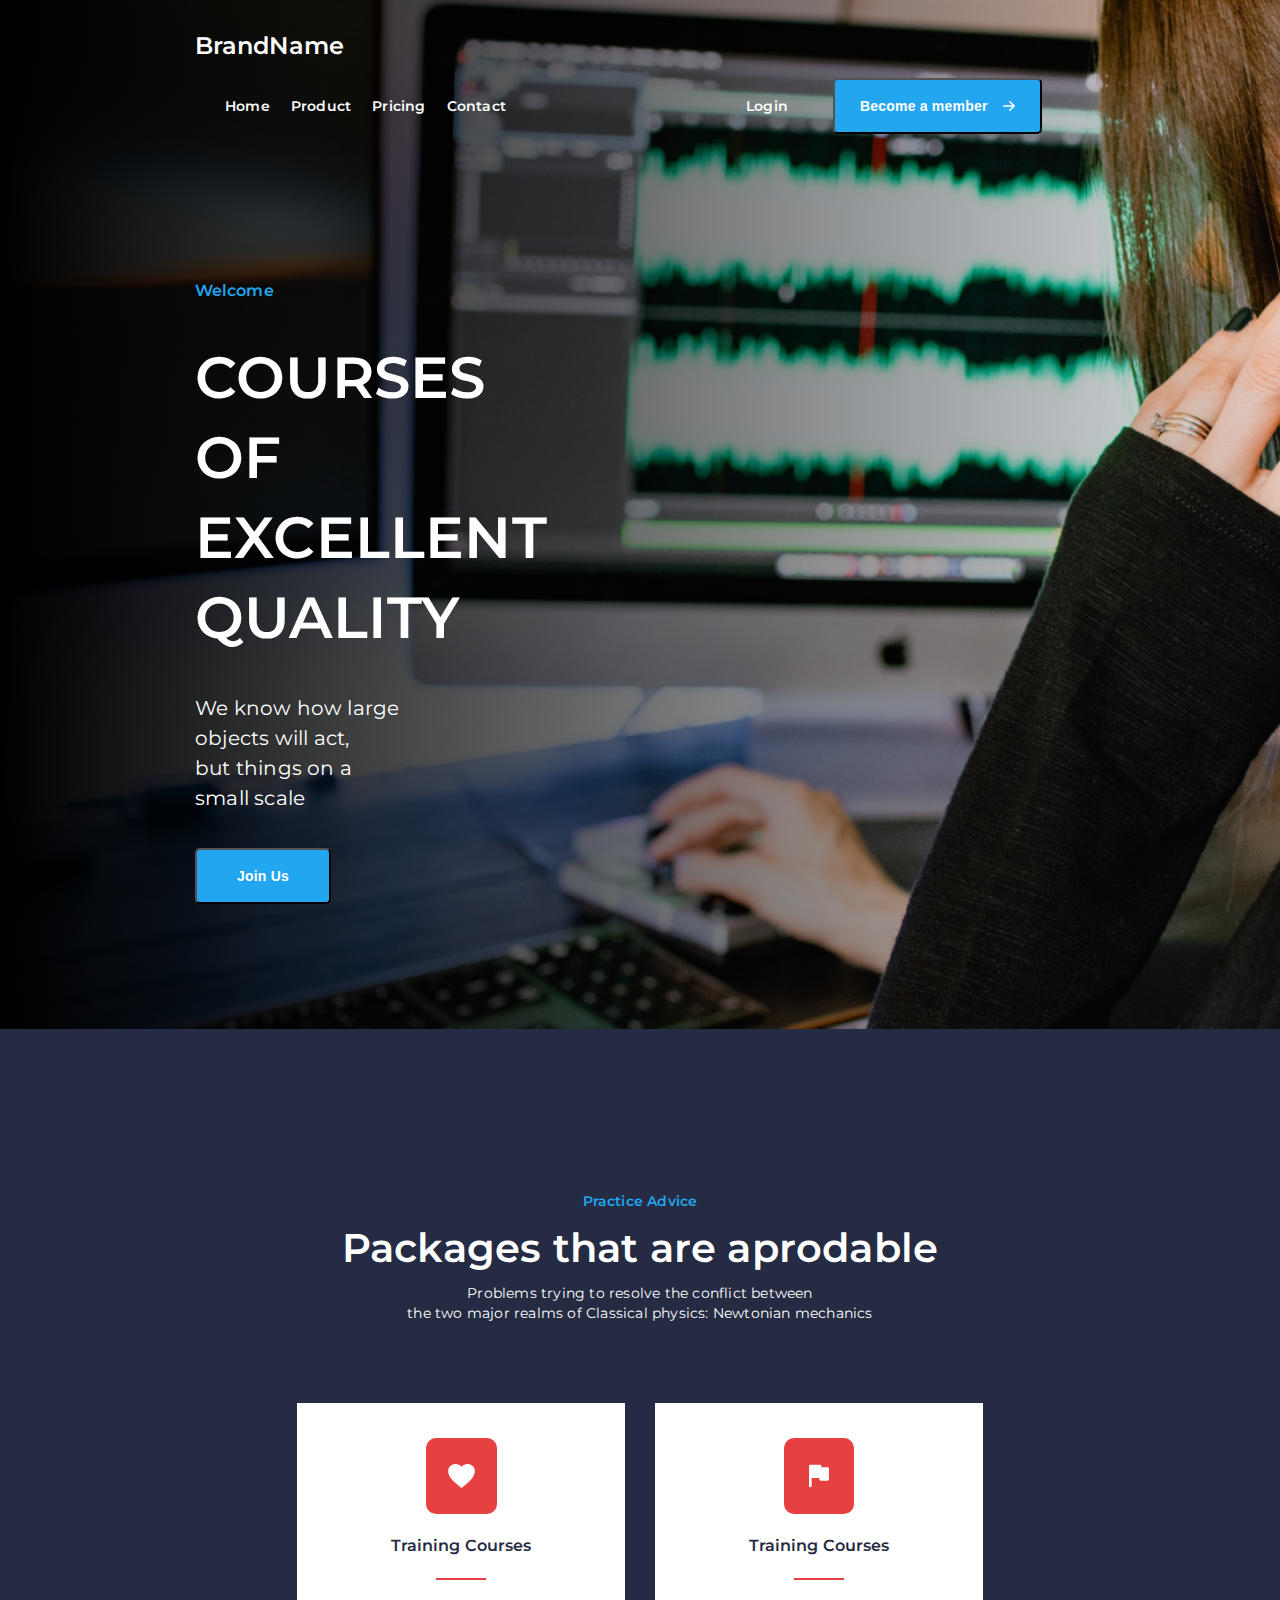
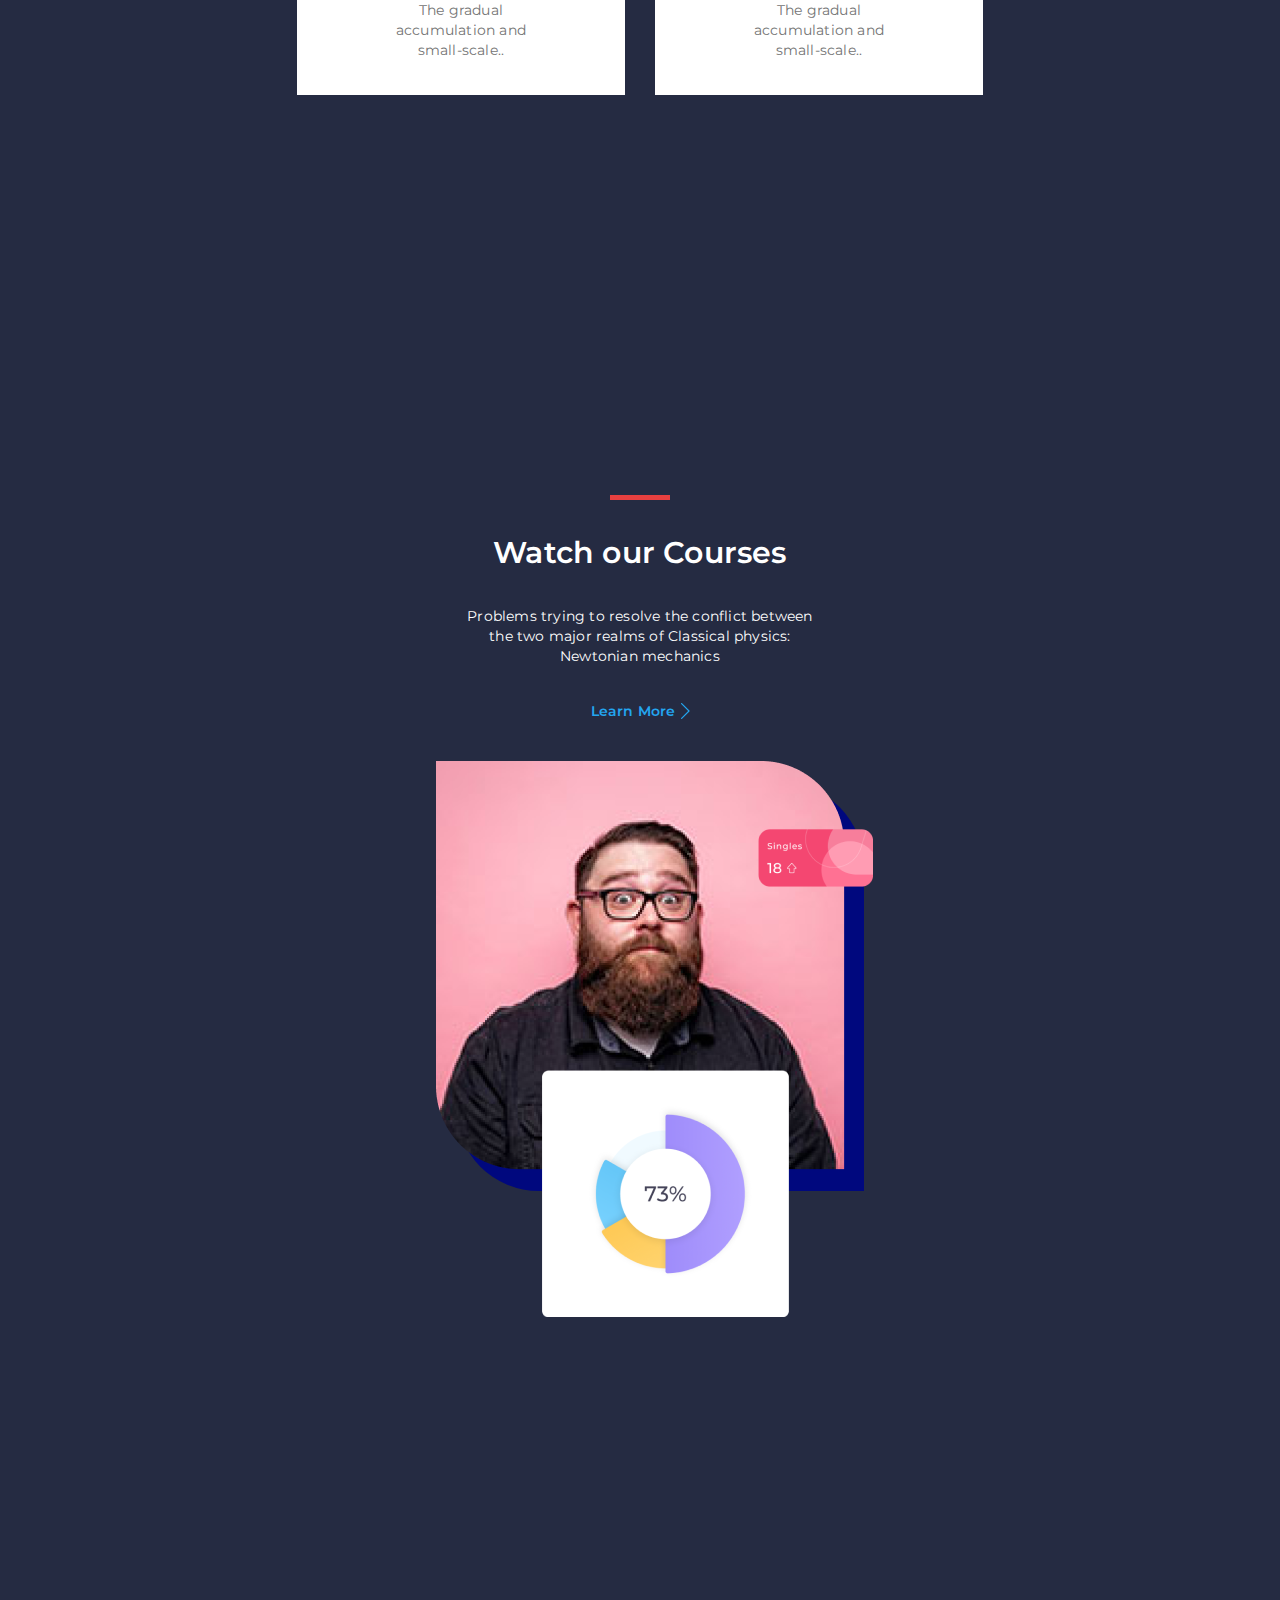
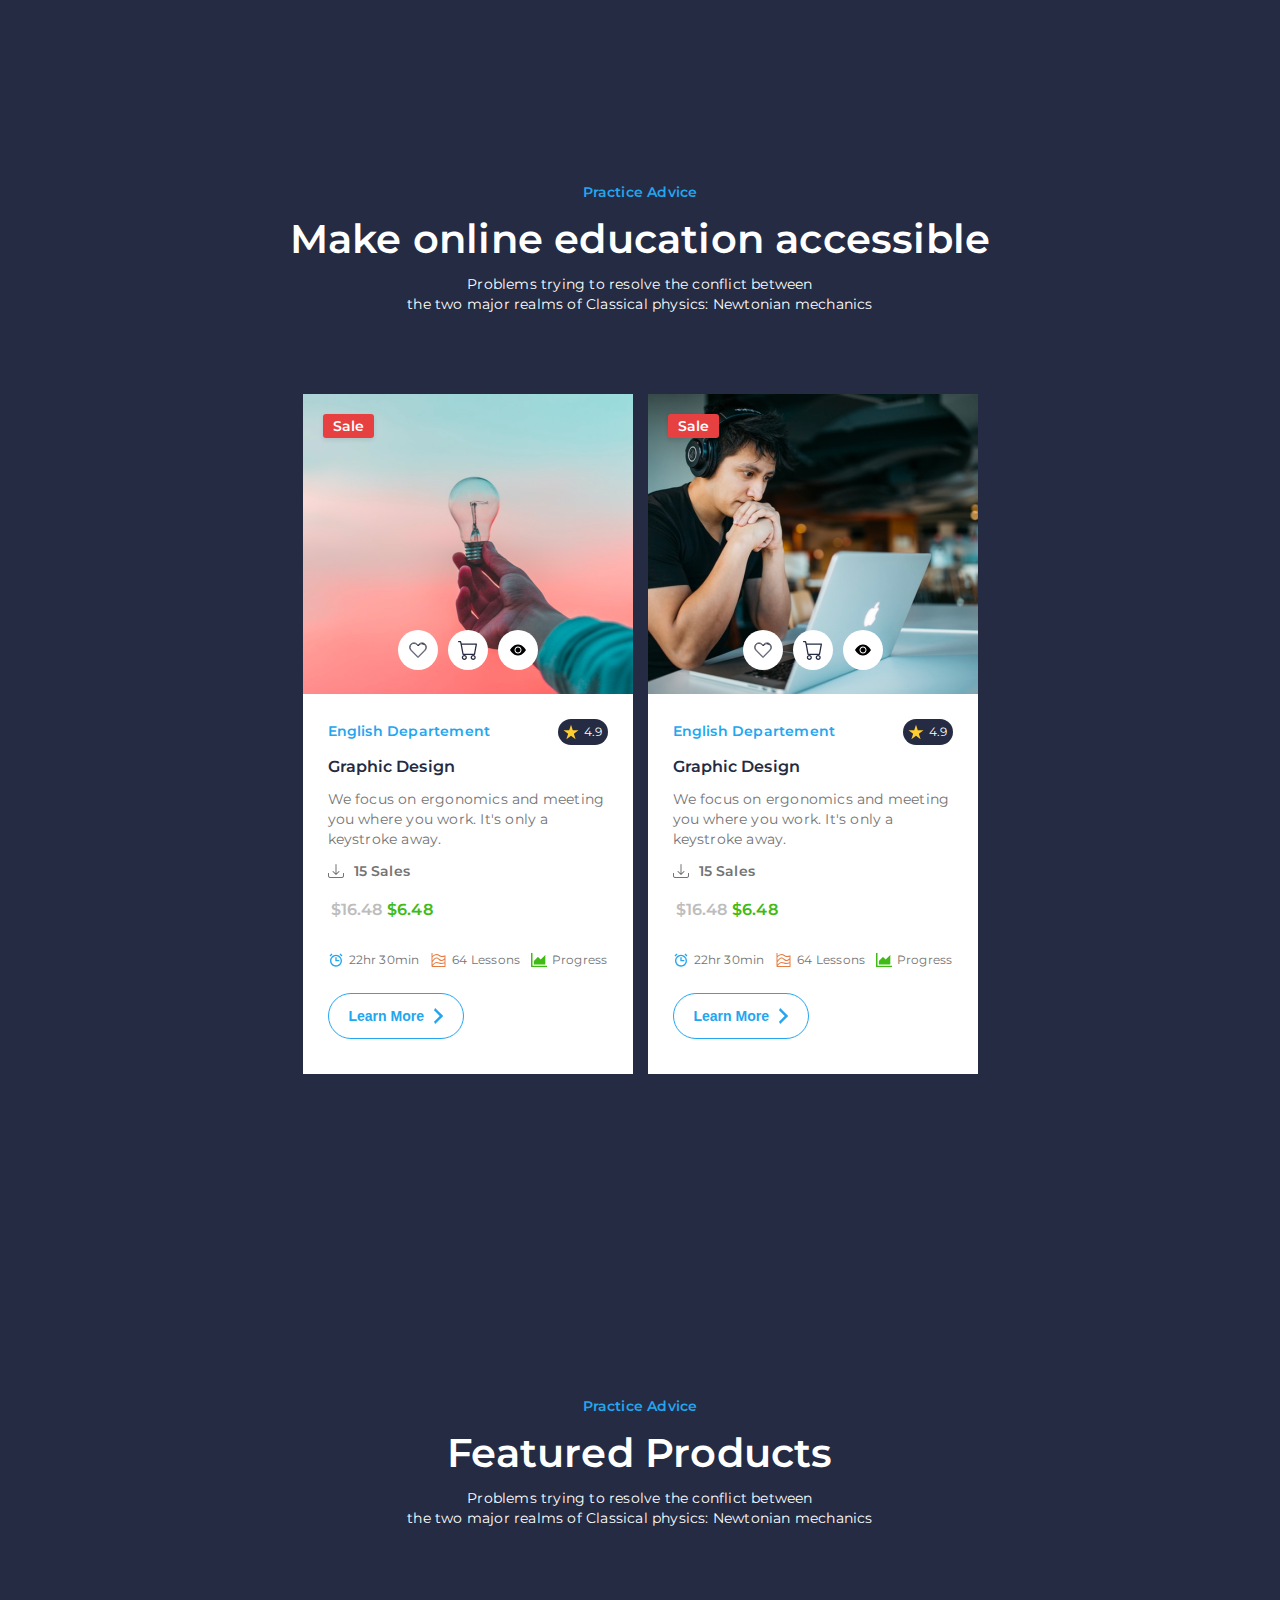
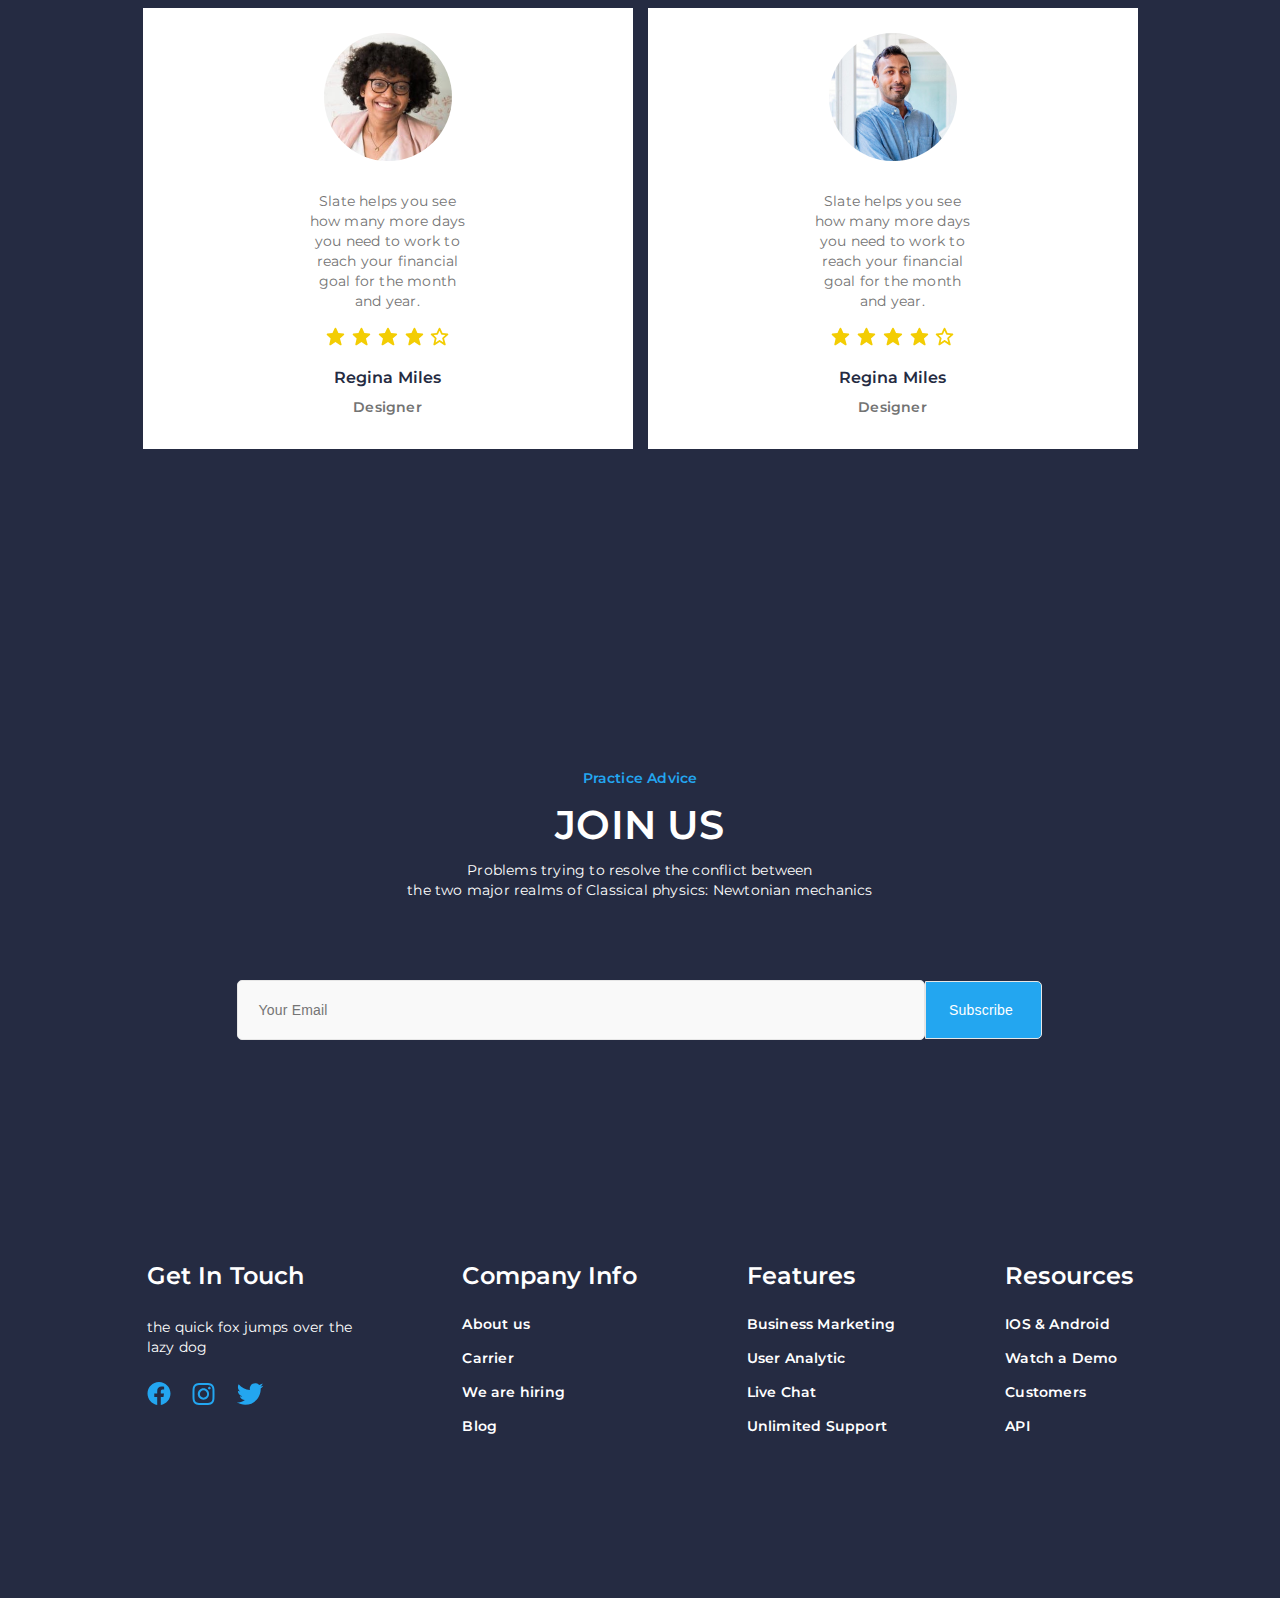
<file: index.html>
<html>
<head>
    <meta charset="UTF-8">
    <meta name="viewport"
          content="width=device-width, user-scalable=no, initial-scale=1.0, maximum-scale=1.0, minimum-scale=1.0">
    <meta http-equiv="X-UA-Compatible" content="ie=edge">
    <link rel="stylesheet" type="text/css" href="assets/styles/font.css">
    <link rel="stylesheet" type="text/css" href="assets/styles/reset.css">
    <link rel="stylesheet" type="text/css" href="assets/styles/style.css">
    <title>Course</title>
</head>
<body>

<main class="section1">
    <div class="page-header">
        <div class="page-header__brandname">
            <h3 class="brandname">BrandName</h3>
        </div>
        <div class="page-header__links">
            <div class="links__link-items">
                <p class="link-items__item">Home</p>
                <p class="link-items__item">Product</p>
                <p class="link-items__item">Pricing</p>
                <p class="link-items__item">Contact</p>
            </div>
            <div class="links__auth">
                <p class="auth__login">Login</p>
                <button class="auth__button">
                    <p class="button__text">Become a member</p>
                    <img src="assets/icons/auth_arrow.svg"/>
                </button>
            </div>
        </div>
    </div>
    <div class="page-body">
        <div class="page-body__content">
            <h5 class="content__first-title">Welcome</h5>
            <h1 class="content__second-title">COURSES OF EXCELLENT QUALITY</h1>
            <h4 class="content__description">We know how large objects will act,<br>
                but things on a small scale</h4>
            <button class="content__join-btn">
                <p class="join-btn__text">Join Us</p>
            </button>
        </div>
    </div>
</main>

<main class="section">
    <div class="section-header section__section-header">
        <span class="section-header__title">Practice Advice</span>
        <span class="section-header__header">Packages that are aprodable</span>
        <span class="section-header__subheader">
                Problems trying to resolve the conflict between<br/>
                the two major realms of Classical physics: Newtonian mechanics
            </span>
    </div>

    <div class="courses-item section__courses-item">
        <div class="courses">
            <div class="courses__content">
                <img class="courses__main-img" src="assets/icons/heart.svg"/>
                <p class="courses__title">Training Courses</p>
                <div class="courses__line"></div>
                <p class="courses__description">
                    The gradual<br>
                    accumulation and<br>
                    small-scale..
                </p>
            </div>
            <div class="courses__content">
                <img class="courses__main-img" src="assets/icons/flag.svg"/>
                <p class="courses__title">Training Courses</p>
                <div class="courses__line"></div>
                <p class="courses__description">
                    The gradual<br>
                    accumulation and<br>
                    small-scale..
                </p>
            </div>
        </div>
    </div>
</main>

<main class="section">
    <div class="course-info section__course-info">
        <div class="course-info__main-info">
            <div class="main-info__text">
                <div class="text__line"></div>
                <h2 class="text__header">Watch our Courses</h2>
                <p class="text__description">Problems trying to resolve the conflict between<br>
                    the two major realms of Classical physics:<br>
                    Newtonian mechanics </p>
                <div class="text__link-item">
                    <h6 class="link-item__link">Learn More</h6>
                    <img class="link-item__arrow" src="assets/icons/blue-arrow.svg" alt="Blue Arrow"/>
                </div>
            </div>
        </div>

        <div class="course-info__photo-stack">
            <div class="photo-stack__top-photo">
                <div class="top-photo__bg"></div>
                <img class="top-photo__man-photo" src="assets/images/man.png"/>
            </div>
            <div class="photo-stack__bottom-photo">
                <img class="bottom-photo__stats-photo" src="assets/images/stats.png"/>
                <img class="bottom-photo__singles-photo" src="assets/images/singles.png"/>
            </div>
        </div>
    </div>
</main>

<main class="section">
    <div class="section-header section__section-header">
        <span class="section-header__title">Practice Advice</span>
        <span class="section-header__header">Make online education accessible</span>
        <span class="section-header__subheader">
                Problems trying to resolve the conflict between<br/>
                the two major realms of Classical physics: Newtonian mechanics
            </span>
    </div>

    <div class="course-carousel section__course-carousel">
        <div class="course-item">
            <div class="course-item__header">
                <img class="course-item__image" src="assets/images/course-1.png"/>
                <div class="course-item__sale">Sale</div>
                <div class="course-item__actions">
                    <div class="icon-button">
                        <img class="icon-button__icon" src="assets/icons/like.svg"/>
                    </div>
                    <div class="icon-button">
                        <img class="icon-button__icon" src="assets/icons/cart.svg"/>
                    </div>
                    <div class="icon-button">
                        <img class="icon-button__icon" src="assets/icons/view.svg"/>
                    </div>
                </div>
            </div>
            <div class="course-item__content">
                <div class="course-item__content-header">
                    <span class="course-item__name">English Departement</span>
                    <div class="rating">4.9</div>
                </div>
                <span class="course-item__subheader">
                        Graphic Design
                    </span>
                <p class="course-item__description">
                    We focus on ergonomics and meeting
                    you where you work. It's only a
                    keystroke away.
                </p>
                <div class="course-item__sales">
                    <img src="assets/icons/sales.svg"/>
                    <span class="course-item__sales-value">15 Sales</span>
                </div>
                <div class="course-item__prices">
                    <span class="course-item__price course-item__price_muted">$16.48</span>
                    <span class="course-item__price">$6.48</span>
                </div>
                <div class="course-item__info">
                    <div class="course-item__info-item">
                        <img src="assets/icons/clock.svg"/>
                        <span class="course-item__info-title">22hr 30min</span>
                    </div>
                    <div class="course-item__info-item">
                        <img src="assets/icons/lessons.svg"/>
                        <span class="course-item__info-title">64 Lessons</span>
                    </div>
                    <div class="course-item__info-item">
                        <img src="assets/icons/progress.svg"/>
                        <span class="course-item__info-title">Progress</span>
                    </div>
                </div>
                <button class="outline-button course-item__outline-button outline-button_arrow">
                    Learn More
                </button>
            </div>
        </div>
        <div class="course-item">
            <div class="course-item__header">
                <img class="course-item__image" src="assets/images/course-2.png"/>
                <div class="course-item__sale">Sale</div>
                <div class="course-item__actions">
                    <div class="icon-button">
                        <img class="icon-button__icon" src="assets/icons/like.svg"/>
                    </div>
                    <div class="icon-button">
                        <img class="icon-button__icon" src="assets/icons/cart.svg"/>
                    </div>
                    <div class="icon-button">
                        <img class="icon-button__icon" src="assets/icons/view.svg"/>
                    </div>
                </div>
            </div>
            <div class="course-item__content">
                <div class="course-item__content-header">
                    <span class="course-item__name">English Departement</span>
                    <div class="rating">4.9</div>
                </div>
                <span class="course-item__subheader">
                        Graphic Design
                    </span>
                <p class="course-item__description">
                    We focus on ergonomics and meeting
                    you where you work. It's only a
                    keystroke away.
                </p>
                <div class="course-item__sales">
                    <img src="assets/icons/sales.svg"/>
                    <span class="course-item__sales-value">15 Sales</span>
                </div>
                <div class="course-item__prices">
                    <span class="course-item__price course-item__price_muted">$16.48</span>
                    <span class="course-item__price">$6.48</span>
                </div>
                <div class="course-item__info">
                    <div class="course-item__info-item">
                        <img src="assets/icons/clock.svg"/>
                        <span class="course-item__info-title">22hr 30min</span>
                    </div>
                    <div class="course-item__info-item">
                        <img src="assets/icons/lessons.svg"/>
                        <span class="course-item__info-title">64 Lessons</span>
                    </div>
                    <div class="course-item__info-item">
                        <img src="assets/icons/progress.svg"/>
                        <span class="course-item__info-title">Progress</span>
                    </div>
                </div>
                <button class="outline-button course-item__outline-button outline-button_arrow">
                    Learn More
                </button>
            </div>
        </div>
    </div>
</main>

<main class="section">
    <div class="section-header section__section-header">
        <span class="section-header__title">Practice Advice</span>
        <span class="section-header__header">Featured Products</span>
        <span class="section-header__subheader">
                Problems trying to resolve the conflict between<br/>
                the two major realms of Classical physics: Newtonian mechanics
            </span>
    </div>

    <div class="course-carousel section__course-carousel">
        <div class="designer">
            <div class="designer__content">
                <div class="designer__round-image">
                    <img class="designer__image" src="assets/images/testimonial-user-cover-150.png"/>
                </div>
                <div class="designer__card-content">
                    <p class="designer__description">
                        Slate helps you see
                        how many more days
                        you need to work to
                        reach your financial
                        goal for the month
                        and year.
                    </p>
                    <div class="designer__stars">
                        <div class="designer__star-icons">
                            <img class="designer__full-star" src="assets/icons/full-star.svg"/>
                            <img class="designer__full-star" src="assets/icons/full-star.svg"/>
                            <img class="designer__full-star" src="assets/icons/full-star.svg"/>
                            <img class="designer__full-star" src="assets/icons/full-star.svg"/>
                            <img class="designer__empty-star" src="assets/icons/empty-star.svg"/>
                        </div>
                    </div>
                    <div class="designer__user-info">
                        <h5 class="designer__user-title">Regina Miles</h5>
                        <h6 class="designer__user-post">Designer</h6>
                    </div>
                </div>
            </div>
        </div>

        <div class="designer">
            <div class="designer__content">
                <div class="designer__round-image">
                    <img class="designer__image" src="assets/images/testimonial-user-cover-149.png"/>
                </div>
                <div class="designer__card-content">
                    <p class="designer__description">
                        Slate helps you see
                        how many more days
                        you need to work to
                        reach your financial
                        goal for the month
                        and year.
                    </p>
                    <div class="designer__stars">
                        <div class="designer__star-icons">
                            <img class="designer__full-star" src="assets/icons/full-star.svg"/>
                            <img class="designer__full-star" src="assets/icons/full-star.svg"/>
                            <img class="designer__full-star" src="assets/icons/full-star.svg"/>
                            <img class="designer__full-star" src="assets/icons/full-star.svg"/>
                            <img class="designer__empty-star" src="assets/icons/empty-star.svg"/>
                        </div>
                    </div>
                    <div class="designer__user-info">
                        <h5 class="designer__user-title">Regina Miles</h5>
                        <h6 class="designer__user-post">Designer</h6>
                    </div>
                </div>
            </div>
        </div>
    </div>

</main>

<main class="section">
    <div class="section-header section__section-header">
        <span class="section-header__title">Practice Advice</span>
        <span class="section-header__header">JOIN US</span>
        <span class="section-header__subheader">
                Problems trying to resolve the conflict between<br/>
                the two major realms of Classical physics: Newtonian mechanics
            </span>
    </div>

    <div class="contacts section__contacts">
        <div class="contacts">
            <div class="contacts__content">
                <div class="contacts__email-input">
                    <input
                            id="input"
                            placeholder="Your Email"
                    >
                    <button
                            id="submit-btn"
                            type="submit">
                        Subscribe
                    </button>
                </div>

                <div class="contacts__menu">
                <div class="contacts__menu-items">
                    <div class="menu__get-in-touch">
                        <h3 class="get-in-touch__title">Get In Touch</h3>
                        <p class="get-in-touch__text">the quick fox jumps over the
                            <br>lazy dog
                        </p>
                        <div class="get-in-touch__icons">
                            <img class="icons__item" src="assets/icons/facebook.svg"/>
                            <img class="icons__item" src="assets/icons/instagram.svg"/>
                            <img class="icons__item" src="assets/icons/twitter.svg"/>
                        </div>
                    </div>
                    <div class="menu__company-info">
                        <h3 class="company-info__title">Company Info</h3>
                        <div class="company-info__links">
                            <p class="company-info__link">About us</p>
                            <p class="company-info__link">Carrier</p>
                            <p class="company-info__link">We are hiring</p>
                            <p class="company-info__link">Blog</p>
                        </div>
                    </div>
                    <div class="menu__company-info">
                        <h3 class="company-info__title">Features</h3>
                        <div class="company-info__links">
                            <p class="company-info__link">Business Marketing</p>
                            <p class="company-info__link">User Analytic</p>
                            <p class="company-info__link">Live Chat</p>
                            <p class="company-info__link">Unlimited Support</p>
                        </div>
                    </div>
                    <div class="menu__company-info">
                        <h3 class="company-info__title">Resources</h3>
                        <div class="company-info__links">
                            <p class="company-info__link">IOS & Android</p>
                            <p class="company-info__link">Watch a Demo</p>
                            <p class="company-info__link">Customers</p>
                            <p class="company-info__link">API</p>
                        </div>
                    </div>
                </div>
            </div>
            </div>
        </div>
    </div>
</main>
</body>
</html>
</file>
<file: assets/styles/font.css>
@font-face {
    font-family: Montserrat;
    src: url("../fonts/Montserrat-Regular.ttf");
    font-weight: 400;
    font-style: normal;
}

@font-face {
    font-family: Montserrat;
    src: url("../fonts/Montserrat-SemiBold.ttf");
    font-weight: 700;
    font-style: normal;
}
</file>
<file: assets/styles/style.css>
body {
    font-family: Montserrat;
}

.section {
    background-color: #252B42;
    padding: 160px 0;
}

.section-header {
    align-items: center;
    display: flex;
    flex-direction: column;
    /*width: 691px;*/
    letter-spacing: 0.2px;
}

.section__section-header {
    margin: auto;
}

.section-header__title {
    color: #23A6F0;
    font-weight: 700;
    font-size: 14px;
    line-height: 24px;
}

.section-header__header {
    color: white;
    font-size: 40px;
    font-weight: 700;
    line-height: 50px;
    margin: 10px 0;
}

.section-header__subheader {
    color: white;
    font-size: 14px;
    line-height: 20px;
    text-align: center;
}

.section__course-carousel {
    margin-top: 80px;
}

.course-carousel {
    display: flex;
    flex-direction: row;
    gap: 15px;
    justify-content: center;
}

/*page1*/

.page-header{
    padding: 17px 195px;
}

.section1{
    min-height: 889px;
    background-image: linear-gradient(90deg, black 0.13%, black 0.14%, rgba(0, 0, 0, 0.00) 99.56%),
    url('../images/background.png');
    background-size: cover;
}

.page-header__brandname{
    display: inline-flex;
    padding: 13px 42px 13px 0px;
    align-items: center;
}

.brandname{
    color: #FFF;
    font-size: 24px;
    font-weight: 700;
    line-height: 32px;
    letter-spacing: 0.1px;
    cursor: pointer;
}

.brandname:hover{
    color: #d7d7d7;
}

.page-header__links{
    margin-left: 30px;
    display: inline-flex;
    padding: 3px 0px;
    justify-content: center;
    align-items: center;
    gap: 240px;
}

.links__link-items{
    display: flex;
    align-items: center;
    gap: 21px;
}

.link-items__item{
    color: #FFF;
    text-align: center;
    font-size: 14px;
    font-weight: 700;
    line-height: 24px;
    letter-spacing: 0.2px;
    cursor: pointer;
}

.link-items__item:hover{
    color: #d7d7d7;
}

.links__auth{
    display: flex;
    align-items: center;
    gap: 45px;
}

.auth__login{
    color: #FFF;
    text-align: right;
    font-size: 14px;
    font-weight: 700;
    line-height: 22px;
    letter-spacing: 0.2px;
    cursor: pointer;
}

.auth__login:hover{
    color: #d7d7d7;
}

.auth__button{
    display: flex;
    padding: 15px 25px;
    align-items: center;
    gap: 15px;
    border-radius: 5px;
    background: #23A6F0;
    cursor: pointer;
}

.auth__button:hover{
    background: #229ce1;
}

.button__text{
    color: #FFF;
    font-size: 14px;
    font-weight: 700;
    line-height: 22px;
    letter-spacing: 0.2px;
}

.page-body{
    display: flex;
    padding: 125px 0px;
    flex-direction: column;
    align-items: flex-start;
    gap: 80px;
}

.page-body__content{
    display: flex;
    width: 599px;
    flex-direction: column;
    align-items: flex-start;
    gap: 35px;
    padding: 0px 195px;
}

.content__first-title{
    color: #23A6F0;
    font-size: 16px;
    font-weight: 700;
    line-height: 24px;
    letter-spacing: 0.1px;
}

.content__second-title{
    color: #FFF;
    font-size: 58px;
    font-weight: 700;
    line-height: 80px;
    letter-spacing: 0.2px;
}

.content__description{
    color: #FFF;
    font-size: 20px;
    font-weight: 400;
    line-height: 30px;
    letter-spacing: 0.2px;
}

.content__join-btn{
    display: flex;
    padding: 15px 40px;
    flex-direction: column;
    align-items: center;
    gap: 10px;
    border-radius: 5px;
    background: #23A6F0;
    cursor: pointer;
}

.content__join-btn:hover{
    background: #229ce1;
}

.join-btn__text{
    color: #FFF;
    text-align: center;
    font-size: 14px;
    font-weight: 700;
    line-height: 22px;
    letter-spacing: 0.2px;
}

/*page2*/

.section__courses-item{
    display: flex;
    flex-direction: column;
    align-items: center;
    padding: 80px 0;
}

.courses{
    display: flex;
    justify-content: space-between;
    gap: 30px;
}

.courses__content{
    display: flex;
    flex-direction: column;
    align-items: center;
    justify-content: center;
    gap: 20px;
    width: 328px;
    height: 292px;
    background-color: white;
    padding: 35px 40px;
}

.courses__main-img{
    display: flex;
    padding: 22px 19px;
    flex-direction: column;
    align-items: flex-start;
    gap: 10px;
    border-radius: 10px;
    background: #E74040;
}

.courses__title{
    color: #252B42;
    text-align: center;
    font-size: 16px;
    font-weight: 700;
    line-height: 24px;
    letter-spacing: 0.1px;
}

.courses__line{
    width: 50px;
    height: 2px;
    background: #E74040;
}

.courses__description{
    color: #737373;
    text-align: center;
    font-size: 14px;
    font-weight: 400;
    line-height: 20px;
    letter-spacing: 0.2px;
}

/*page3*/

.section__course-info{
    display: flex;
    padding: 0px 195px;
    justify-content: center;
    align-items: center;
}

.course-info__main-info{
    display: flex;
    align-items: center;
    gap: 30px;
}

.main-info__text{
    display: flex;
    width: 507px;
    flex-direction: column;
    gap: 35px;
}

.text__line{
    width: 94px;
    height: 7px;
    background: #E74040;
}

.text__header{
    color: #FFF;
    font-size: 40px;
    font-weight: 700;
    line-height: 50px;
    letter-spacing: 0.2px;
}

.text__description{
    color: #FFF;
    font-size: 14px;
    font-weight: 400;
    line-height: 20px;
    letter-spacing: 0.2px;
}

.text__link-item{
    display: flex;
    align-items: center;
    gap: 10px;
}

.link-item__link{
    color: #23A6F0;
    font-size: 14px;
    font-weight: 700;
    line-height: 24px;
    letter-spacing: 0.2px;
    cursor: pointer;
}

.link-item__link:hover{
    color: #1f89c5;
}

.link-item__arrow{
    cursor: pointer;
}

.photo-stack__top-photo{
    position: relative;
}

.top-photo__man-photo{
    position: relative;
    z-index: 10;
}

.top-photo__bg{
    width: 408px;
    height: 408px;
    flex-shrink: 0;
    border-radius: 0px 83px;
    background: #00087E;
    position: absolute;
    top: 22px;
    left: 31px;
    z-index: 1;
}

.bottom-photo__stats-photo{
    position: relative;
    top: -100px;
    right: -85px;
    z-index: 20;
}

.bottom-photo__singles-photo{
    position: relative;
    top: -530px;
    left: 140px;
    z-index: 20;
}

/*----course-item----*/
.course-item {
    width: 330px;
}

.course-item__header {
    position: relative;
}

.course-item__image {
    width: 330px;
    height: 300px;
    object-fit: cover;
}

.course-item__sale {
    background-color: #E74040;
    border-radius: 3px;
    box-shadow: 0px 2px 4px 0px rgba(0, 0, 0, 0.10);
    color: white;
    display: inline-block;
    font-size: 14px;
    font-weight: 700;
    line-height: 24px;
    letter-spacing: 0.2px;
    padding: 0 10px;
    position: absolute;
    top: 20px;
    left: 20px;
}

.course-item__actions {
    bottom: 24px;
    display: flex;
    flex-direction: row;
    gap: 10px;
    justify-content: center;
    position: absolute;
    width: 100%;
}

.course-item__content {
    background-color: white;
    display: flex;
    flex-direction: column;
    gap: 10px;
    padding: 25px 25px 35px 25px;
}

.course-item__content-header {
    display: flex;
    flex-direction: row;
    justify-content: space-between;
}

.course-item__name {
    color: #23A6F0;
    font-size: 14px;
    line-height: 24px;
    font-weight: 700;
    letter-spacing: 0.2px;
}

.course-item__subheader {
    color: #252B42;
    font-size: 16px;
    font-weight: 700;
    letter-spacing: 0.1px;
    line-height: 24px;
}

.course-item__description {
    color: #737373;
    font-size: 14px;
    line-height: 20px;
    letter-spacing: 0.2px;
}

.course-item__sales {
    align-items: center;
    display: flex;
    gap: 10px;
}

.course-item__sales-value {
    color: #737373;
    font-size: 14px;
    font-weight: 700;
    line-height: 24px;
    letter-spacing: 0.2px;
}

.course-item__prices {
    display: flex;
    gap: 5px;
    padding: 5px 3px;
}

.course-item__price {
    color: #40BB15;
    font-size: 16px;
    font-weight: 700;
    line-height: 24px;
    letter-spacing: 0.1px;
}

.course-item__price_muted {
    color: #BDBDBD;
}

.course-item__info {
    display: flex;
    justify-content: space-between;
    padding: 15px 0;
}

.course-item__info-item {
    align-items: center;
    display: flex;
    gap: 5px;
}

.course-item__info-title {
    color: #737373;
    font-size: 12px;
    letter-spacing: 0.2px;
    line-height: 16px;
}

.course-item__outline-button {
    align-self: flex-start;
}
/*--------*/

/*----outline-button----*/
.outline-button {
    align-items: center;
    background-color: white;
    border: 1px solid #23A6F0;
    border-radius: 37px;
    color: #23A6F0;
    display: flex;
    font-size: 14px;
    font-weight: 700;
    gap: 10px;
    line-height: 24px;
    padding: 10px 20px;
    cursor: pointer;
}

.outline-button_arrow:after {
    background-image: url('/assets/icons/arrow-right.svg');
    content: '';
    display: inline-block;
    height: 16px;
    width: 9px;
}
/*--------*/

/*----rating----*/
.rating {
    align-items: center;
    background-color: #252B42;
    border-radius: 20px;
    color: white;
    display: flex;
    font-size: 12px;
    letter-spacing: 0.2px;
    line-height: 16px;
    padding: 5px;
}

.rating:before {
    background-image: url('/assets/icons/star.svg');
    content: '';
    height: 16px;
    margin-right: 5px;
    width: 16px;
}
/*--------*/


/*----icon-button----*/
.icon-button {
    align-items: center;
    background-color: white;
    border-radius: 50%;
    cursor: pointer;
    display: flex;
    height: 40px;
    justify-content: center;
    transition: background-color 100ms ease-in;
    width: 40px;
}

.icon-button:hover {
    background-color: #e7e7e7;
}
/*--------*/

@media screen and (max-width: 767px) {
    .section {
        padding: 100px 10px;

    }

    .section-header__header {
        text-align: center;
        font-size: 30px;
        line-height: 40px;
        align-items: center;
    }

    .course-carousel {
        flex-direction: column;
        align-items: center;
    }

}

/*page5*/

.designer {
    width: 490px;
    height: 438px;
}

.designer__content {
    background-color: white;
    display: flex;
    padding: 25px 25px 0px 25px;
    flex-direction: column;
    align-items: center;
    align-self: stretch;
}

.designer__round-image{
    border-radius: 50%;
    overflow: hidden;
}

.designer__image {
    width: 128px;
    height: 128px;
    flex-shrink: 0;
    object-fit: cover;
    
}

.designer__description {
    color:#737373;
    text-align: center;
    font-size: 14px;
    font-weight: 500;
    line-height: 20px; 
    letter-spacing: 0.2px;
    width: 159px;
    height: 120px;
}

.designer__card-content{
    display: flex;
    padding: 30px;
    flex-direction: column;
    align-items: center;
    gap: 15px;
    align-self: stretch;
}

.designer__stars{
    display: flex;
    flex-direction: column;
    align-items: center;
    gap: 15px;
    align-self: stretch;
}

.designer__user-info{
    display: flex;
    padding: 0px 25px;
    flex-direction: column;
    align-items: center;
    gap: 5px;
}

.designer__user-title{
    color: #252B42;
    text-align: center;
    font-size: 16px;
    font-weight: 700;
    line-height: 24px; 
    letter-spacing: 0.1px;
}

.designer__user-post{
    color: #737373;
    text-align: center;
    font-size: 14px;
    font-weight: 700;
    line-height: 24px; 
    letter-spacing: 0.2px;
}

/*page6*/


.contacts section__contacts{
    margin-top: 80px;
}

.contacts{
    display: flex;
    flex-direction: row;
    gap: 15px;
    justify-content: center;
}

.contacts__email-input{
    display: flex;
    margin-top: 80px;
    padding-bottom: 0px;
    justify-content: center;
    align-items: center;
}

.contacts__email-input #input{
    display: flex;
    width: 688px;
    padding: 15px 591px 15px 20px;
    align-items: center;
    border-radius: 5px;
    border: 1px solid #E6E6E6;
    background: #F9F9F9;

    color: #737373;
    font-size: 14px;
    font-weight: 400;
    line-height: 28px;
    letter-spacing: 0.2px;
}

.contacts__email-input #submit-btn{
    display: flex;
    width: 117px;
    height: 58px;
    padding: 15px 22.5px;
    align-items: center;
    flex-shrink: 0;
    border-radius: 0px 5px 5px 0px;
    border: 1px solid #E6E6E6;
    background: #23A6F0;
    cursor: pointer;
    color: #FFF;
    text-align: center;
    font-size: 14px;
    font-weight: 400;
    line-height: 28px;
    letter-spacing: 0.2px;
}

.contacts__email-input #submit-btn:hover{
    background: #229ce1;
}

.contacts__menu{
    display: flex;
    padding: 220px 0px 0px;
    flex-direction: column;
    align-items: center;
}

.contacts__menu-items{
    display: flex;
    gap: 110px;
    justify-content: center;
}

.menu__get-in-touch{
    display: flex;
    flex-direction: column;
    align-items: flex-start;
    gap: 25px;
}

.get-in-touch__title{
    color: #FFF;
    font-size: 24px;
    font-weight: 700;
    line-height: 32px;
    letter-spacing: 0.1px;
    display: flex;
}

.get-in-touch__text{
    color: #FFF;
    font-size: 14px;
    font-weight: 500;
    line-height: 20px;
    letter-spacing: 0.2px;
}

.get-in-touch__text:hover{
    color: #d7d7d7;
}

.get-in-touch__icons{
    display: flex;
    gap: 20px;
}

.icons__item{
    cursor: pointer;
}

.company__info{
    display: flex;
    width: 241px;
    flex-direction: column;
    align-items: flex-start;
    gap: 20px;
    flex-shrink: 0;
}

.menu__company-info{
    display: flex;
    flex-direction: column;
    align-items: flex-start;
    gap: 20px;
}

.company-info__title{
    color: #FFF;
    font-size: 24px;
    font-weight: 700;
    line-height: 32px;
    letter-spacing: 0.1px;

}

.company-info__links{
    display: flex;
    flex-direction: column;
    align-items: flex-start;
    gap: 10px;
}


.company-info__link{
    color: #FFF;
    font-size: 14px;
    font-weight: 700;
    line-height: 24px;
    letter-spacing: 0.2px;
    cursor: pointer;
}

.company-info__link:hover{
    color: #d7d7d7;
}


@media screen and (max-width: 990px) {
    .page-header {
        padding: 17px 20px;
    }

    .section1 {
        min-height: auto;
        background-size: auto;
        padding: 100px 10px;
    }

    .page-header__links {
        margin-left: 10px;
        gap: 35px;
        display: flex;
        flex-direction: column;
        padding: 20px;
    }

    .page-header__brandname{
        display: flex;
        justify-content: center;
        margin-left: 50px;
    }

    .links__link-items {
        gap: 30px;
    }

    .link-items__item {
        font-size: 15px;
    }

    .auth__button {
        padding: 10px 15px;
        gap: 10px;
    }

    .links__auth{
        display: flex;
        flex-direction: column;
        gap: 15px;
    }

    .page-body {
        padding: 50px 20px;
    }

    .page-body__content {
        width: 100%;
        padding: 0px 20px;
    }

    .content__first-title{
        width: 100%;
        display: flex;
        justify-content: center;
    }

    .content__second-title {
        font-size: 36px;
        line-height: 50px;
    }

    .content__description {
        font-size: 16px;
        line-height: 24px;
    }

    .content__join-btn {
        padding: 10px 25px;
        gap: 5px;
    }

    .join-btn__text {
        font-size: 12px;
        line-height: 18px;
    }
}

@media screen and (max-width: 990px) {
    .section__courses-item {
        padding: 40px 0;
    }

    .courses {
        flex-direction: column;
        align-items: center;
    }

    .courses__content {
        max-width: 280px;
        height: auto;
        padding: 25px;
    }

    .courses__main-img {
        padding: 15px;
    }

    .courses__title {
        font-size: 18px;
        line-height: 26px;
    }

    .courses__line {
        width: 30px;
        height: 2px;
    }

    .courses__description {
        font-size: 14px;
        line-height: 20px;
    }
}

@media screen and (max-width: 1440px) {

    *{
        box-sizing: border-box;
    }

    .section__course-info {
        flex-direction: column;
        padding: 0 20px;
    }

    .course-info__main-info {
        flex-direction: column;
        gap: 20px;
        text-align: center;
        font-size: 30px;
        line-height: 40px;
    }

    .main-info__text {
        text-align: center;
        align-items: center;
    }

    .text__line {
        width: 60px;
        height: 5px;
    }

    .text__header {
        line-height: 36px;
        font-size: 30px;
    }

    .text__description {
        line-height: 20px;
    }

    .text__link-item {
        align-items: center;
        gap: 5px;
        justify-content: center;
    }

    .link-item__link {
        font-size: 14px;
        line-height: 20px;
    }

    .course-info__photo-stack{
        display: flex;
        flex-direction: column;
        align-items: center;
        padding: 40px;
        width: auto;
        max-width: 100%;
    }

    .bottom-photo__singles-photo{
        left: 50px;
        width: auto;
        max-width: 100%;
    }

    .top-photo__bg{
        left: 20px;
    }


}

@media only screen and (max-width: 990px) {


        .contacts__email-input #input {
            width: auto;
            max-width: 100%;
            height: 40px;
            padding: 15px 20px;
            margin-bottom: 15px;
        }

        .contacts__email-input #submit-btn {
            border-radius: 5px;
            margin-bottom: 15px;
            height: 40px;
        }

        .contacts__menu-items {
            flex-direction: column;
        }

        .menu__get-in-touch,
        .menu__company-info {
            width: 100%;
            gap: 10px;
        }

        .get-in-touch__icons {
            justify-content: center;
        }

        .company__info,
        .contacts__menu-items {
            padding: 0;
            gap: 50px;
        }

        .contacts__menu{
            align-items: flex-start;
        }

        .get-in-touch__title,
        .company-info__title {
            font-size: 20px;
        }

        .company-info__links{
            gap: 5px;
        }

        .designer{
            width: auto;
            max-width: 100%;
        }

}
</file>
